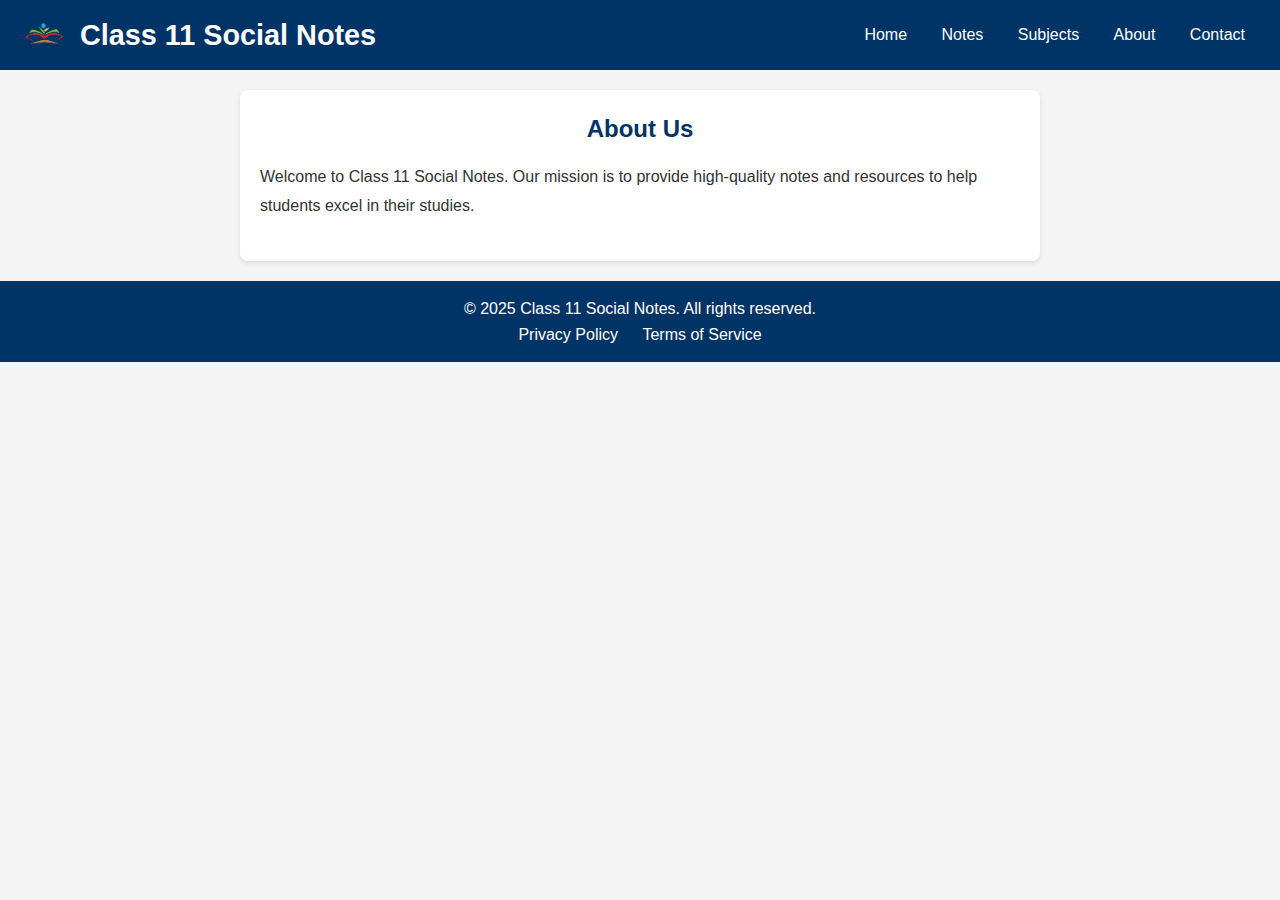
<file: about.html>
<!DOCTYPE html>
<html lang="en">
<head>
    <meta charset="UTF-8">
    <meta name="viewport" content="width=device-width, initial-scale=1.0">
    <meta name="description" content="About Class 11 Social Notes">
    <title>About - Class 11 Social Notes</title>
    <link rel="stylesheet" href="about.css">
</head>
<body>
    <header>
        <div class="logo">
            <img src="logo.png" alt="Class 11 Social Notes">
            <h1>Class 11 Social Notes</h1>
        </div>
        <nav>
            <ul>
                <li><a href="index.html">Home</a></li>
                <li><a href="notes.html">Notes</a></li>
                <li><a href="subjects.html">Subjects</a></li>
                <li><a href="about.html">About</a></li>
                <li><a href="contact.html">Contact</a></li>
            </ul>
        </nav>
    </header>

    <main>
        <section class="about">
            <h2>About Us</h2>
            <p>Welcome to Class 11 Social Notes. Our mission is to provide high-quality notes and resources to help students excel in their studies.</p>
        </section>
    </main>

    <footer>
        <p>&copy; 2025 Class 11 Social Notes. All rights reserved.</p>
        <ul>
            <li><a href="#">Privacy Policy</a></li>
            <li><a href="#">Terms of Service</a></li>
        </ul>
    </footer>
</body>
</html>
</file>
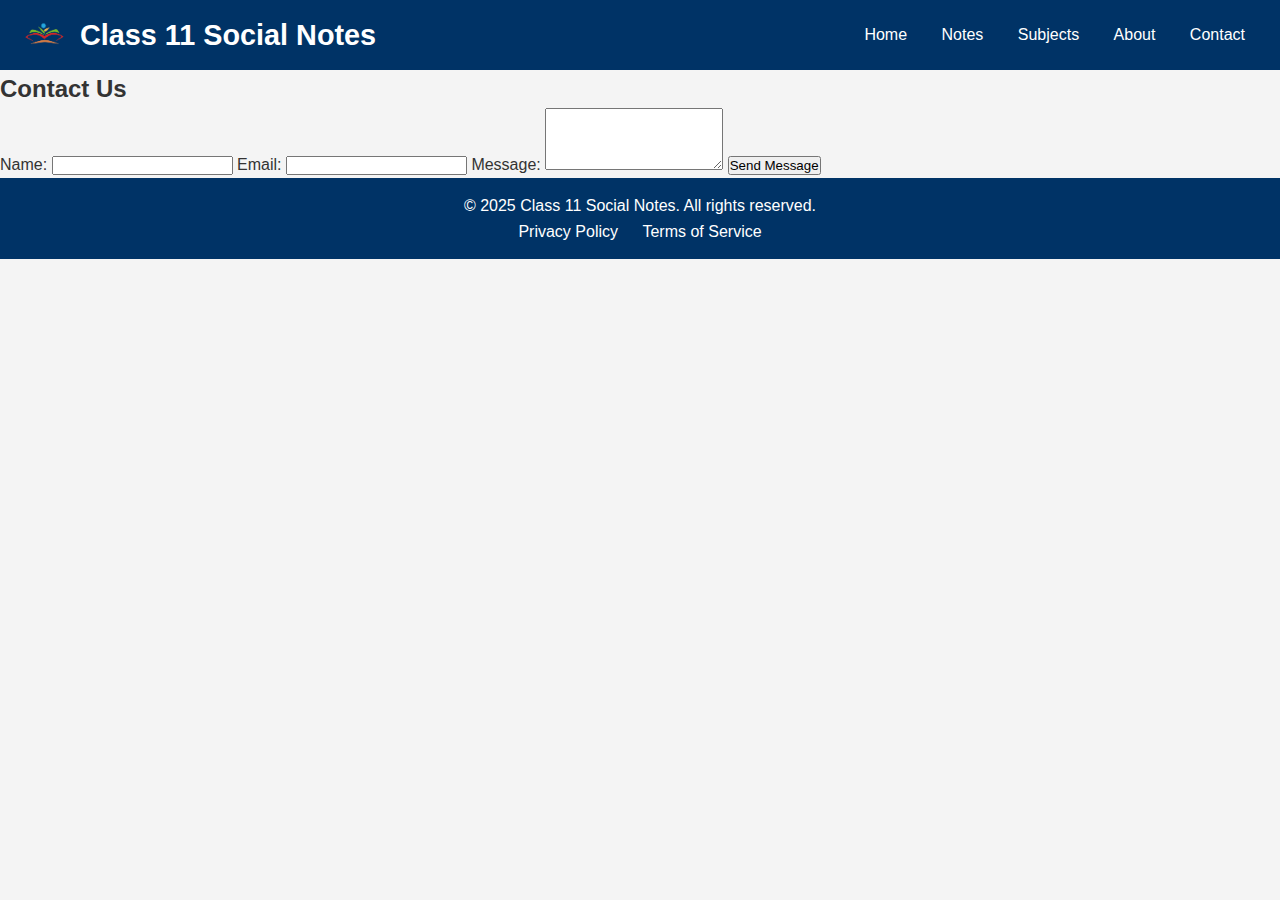
<file: contact.html>
<!DOCTYPE html>
<html lang="en">
<head>
    <meta charset="UTF-8">
    <meta name="viewport" content="width=device-width, initial-scale=1.0">
    <meta name="description" content="Contact Class 11 Social Notes">
    <title>Contact - Class 11 Social Notes</title>
    <link rel="stylesheet" href="contact.css">
</head>
<body>
    <header>
        <div class="logo">
            <img src="logo.png" alt="Class 11 Social Notes">
            <h1>Class 11 Social Notes</h1>
        </div>
        <nav>
            <ul>
                <li><a href="index.html">Home</a></li>
                <li><a href="notes.html">Notes</a></li>
                <li><a href="subjects.html">Subjects</a></li>
                <li><a href="about.html">About</a></li>
                <li><a href="contact.html">Contact</a></li>
            </ul>
        </nav>
    </header>

    <main>
        <section class="contact">
            <h2>Contact Us</h2>
            <form action="#" method="get">
                <label for="name">Name:</label>
                <input type="text" id="name" name="name" required>

                <label for="email">Email:</label>
                <input type="email" id="email" name="email" required>

                <label for="message">Message:</label>
                <textarea id="message" name="message" rows="4" required></textarea>

                <button type="submit">Send Message</button>
            </form>
        </section>
    </main>

    <footer>
        <p>&copy; 2025 Class 11 Social Notes. All rights reserved.</p>
        <ul>
            <li><a href="#">Privacy Policy</a></li>
            <li><a href="#">Terms of Service</a></li>
        </ul>
    </footer>
</body>
</html>
</file>
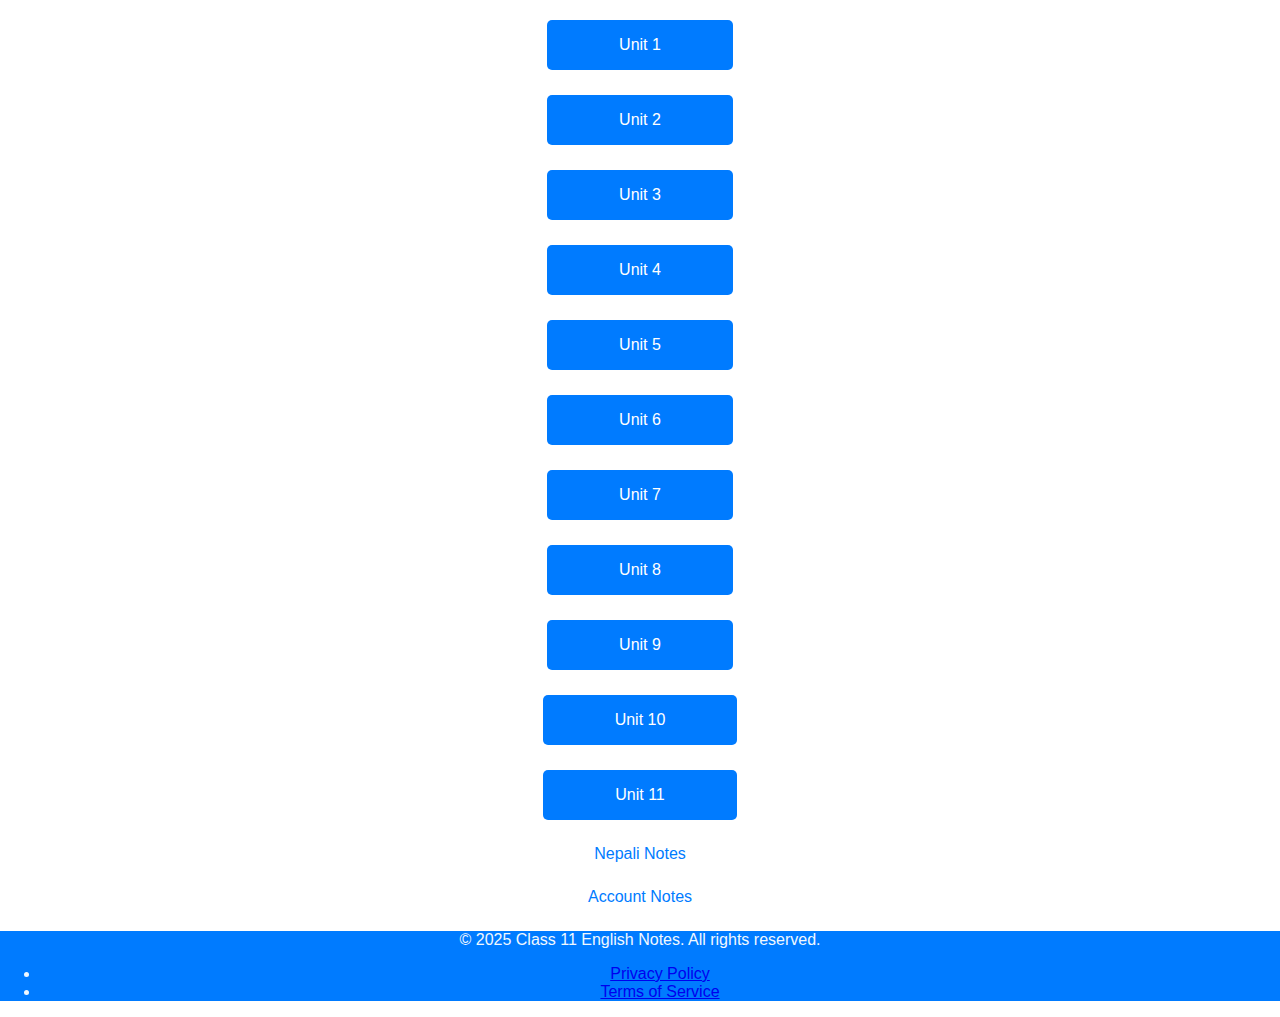
<file: english.html>
<!DOCTYPE html>
<html lang="en">
<head>
    <meta charset="UTF-8">
    <meta name="viewport" content="width=device-width, initial-scale=1.0">
    <meta name="description" content="Class 11 Social Studies Notes">
    <title>All Notes - Class 11 English Studies</title>
   
    <script>
        // Function to toggle visibility of content
        function toggleParagraph(unit) {
            const content = document.getElementById(unit);
            content.style.display = content.style.display === 'none' ? 'block' : 'none';
        }
    </script>
    <style>
        body {
            margin: 0;
            font-family: Arial, sans-serif;
        }

        .notes-grid {
            /* display: flex; */
            flex-direction: column;
            align-items: center;
            justify-content: center;
       
        }

        .note-item {
            text-align: center;
           
            padding: 5px 10px 5px 10px;
            margin: 15px 0;
        }

        .note-item pre {
            display: none;
        }

        .note-item button {
            padding: 16px 72px;
            font-size: 16px;
            cursor: pointer;
            background-color: #007BFF;
            color: white;
            border: none;
            border-radius: 5px;
            transition: background-color 0.3s;
        }

        .note-item button:hover {
            background-color: #0056b3;
        }

        .note-item a {
            text-decoration: none;
            color: #007BFF;
            font-size: 16px;
           
        }

        .note-item a:hover {
            text-decoration: underline;
        }

        footer {
            text-align: center;
            margin-top: 20px;
            background: #007BFF;
            color: aliceblue;
          
        }
    </style>
</head>
<body>
    <main>
        <section class="notes-listing">
            <div class="notes-grid">
                <!-- Unit 1 -->
                <div class="note-item">
                    <button onclick="toggleParagraph('unit1')">Unit 1</button>
                    <pre id="unit1"></pre>
                </div>

                <!-- Unit 2 -->
                <div class="note-item">
                    <button onclick="toggleParagraph('unit2')">Unit 2</button>
                    <pre id="unit2">UNIT 2.pdf</pre>
                    
                </div>

                <!-- Unit 3 -->
                <div class="note-item">
                    <button onclick="toggleParagraph('unit3')">Unit 3</button>
                    <pre id="unit3">UNIT 3.pdf</pre>
                </div>

                <!-- Unit 4 -->
                <div class="note-item">
                    <button onclick="toggleParagraph('unit4')">Unit 4</button>
                    <pre id="unit4">UNIT 4.pdf</pre>
                </div>

                <!-- Unit 5 -->
                <div class="note-item">
                    <button onclick="toggleParagraph('unit5')">Unit 5</button>
                    <pre id="unit5">UNIT 5.pdf</pre>
                </div>

                <!-- Unit 6 -->
                <div class="note-item">
                    <button onclick="toggleParagraph('unit6')">Unit 6</button>
                    <pre id="unit6">UNIT 6.pdf</pre>
                </div>

                <!-- Unit 7 -->
                <div class="note-item">
                    <button onclick="toggleParagraph('unit7')">Unit 7</button>
                    <pre id="unit7">UNIT 7.pdf</pre>
                </div>

                <!-- Unit 8 -->
                <div class="note-item">
                    <button onclick="toggleParagraph('unit8')">Unit 8</button>
                    <pre id="unit8">UNIT 8.pdf</pre>
                </div>

                <!-- Unit 9 -->
                <div class="note-item">
                    <button onclick="toggleParagraph('unit9')">Unit 9</button>
                    <pre id="unit9">UNIT 9.pdf</pre>
                </div>

                <!-- Unit 10 -->
                <div class="note-item">
                    <button onclick="toggleParagraph('unit10')">Unit 10</button>
                    <pre id="unit10">UNIT 10.pdf</pre>
                </div>

                <!-- Unit 11 -->
                <div class="note-item">
                    <button onclick="toggleParagraph('unit11')">Unit 11</button>
                    <pre id="unit11">UNIT 11.pdf</pre>
                </div>

                <div class="note-item">
                    <a href="nepali.html">Nepali Notes</a>
                </div>

                <div class="note-item">
                    <a href="account.html">Account Notes</a>
                </div>
            </div>
        </section>
    </main>

    <footer>
        <p>&copy; 2025 Class 11 English Notes. All rights reserved.</p>
        <ul>
            <li><a href="#" class="">Privacy Policy</a></li>
            <li><a href="#">Terms of Service</a></li>
        </ul>
    </footer>
</body>
</html>
</file>
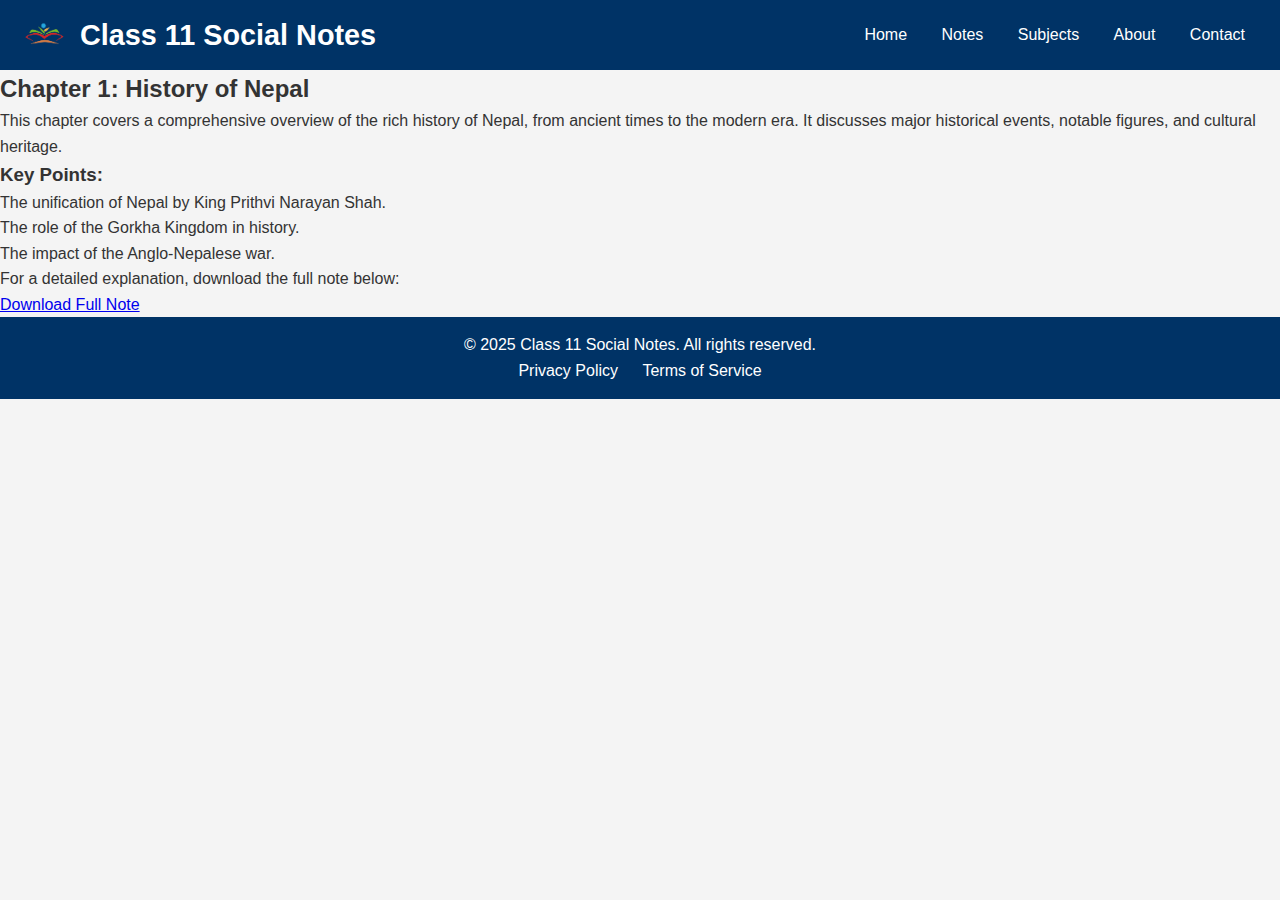
<file: note.html>
<!DOCTYPE html>
<html lang="en">
<head>
    <meta charset="UTF-8">
    <meta name="viewport" content="width=device-width, initial-scale=1.0">
    <meta name="description" content="Detailed Class 11 Social Studies Notes">
    <title>Note - Class 11 Social Studies</title>
    <link rel="stylesheet" href="note.css">
</head>
<body>
    <header>
        <div class="logo">
            <img src="logo.png" alt="Class 11 Social Notes">
            <h1>Class 11 Social Notes</h1>
        </div>
        <nav>
            <ul>
                <li><a href="index.html">Home</a></li>
                <li><a href="notes.html">Notes</a></li>
                <li><a href="subjects.html">Subjects</a></li>
                <li><a href="about.html">About</a></li>
                <li><a href="contact.html">Contact</a></li>
            </ul>
        </nav>
    </header>

    <main>
        <section class="note-detail">
            <h2>Chapter 1: History of Nepal</h2>
            <p>This chapter covers a comprehensive overview of the rich history of Nepal, from ancient times to the modern era. It discusses major historical events, notable figures, and cultural heritage.</p>
            <h3>Key Points:</h3>
            <ul>
                <li>The unification of Nepal by King Prithvi Narayan Shah.</li>
                <li>The role of the Gorkha Kingdom in history.</li>
                <li>The impact of the Anglo-Nepalese war.</li>
            </ul>
            <p>For a detailed explanation, download the full note below:</p>
            <a href="note.pdf" class="download-btn" download>Download Full Note</a>
        </section>
    </main>

    <footer>
        <p>&copy; 2025 Class 11 Social Notes. All rights reserved.</p>
        <ul>
            <li><a href="#">Privacy Policy</a></li>
            <li><a href="#">Terms of Service</a></li>
        </ul>
    </footer>
</body>
</html>
</file>
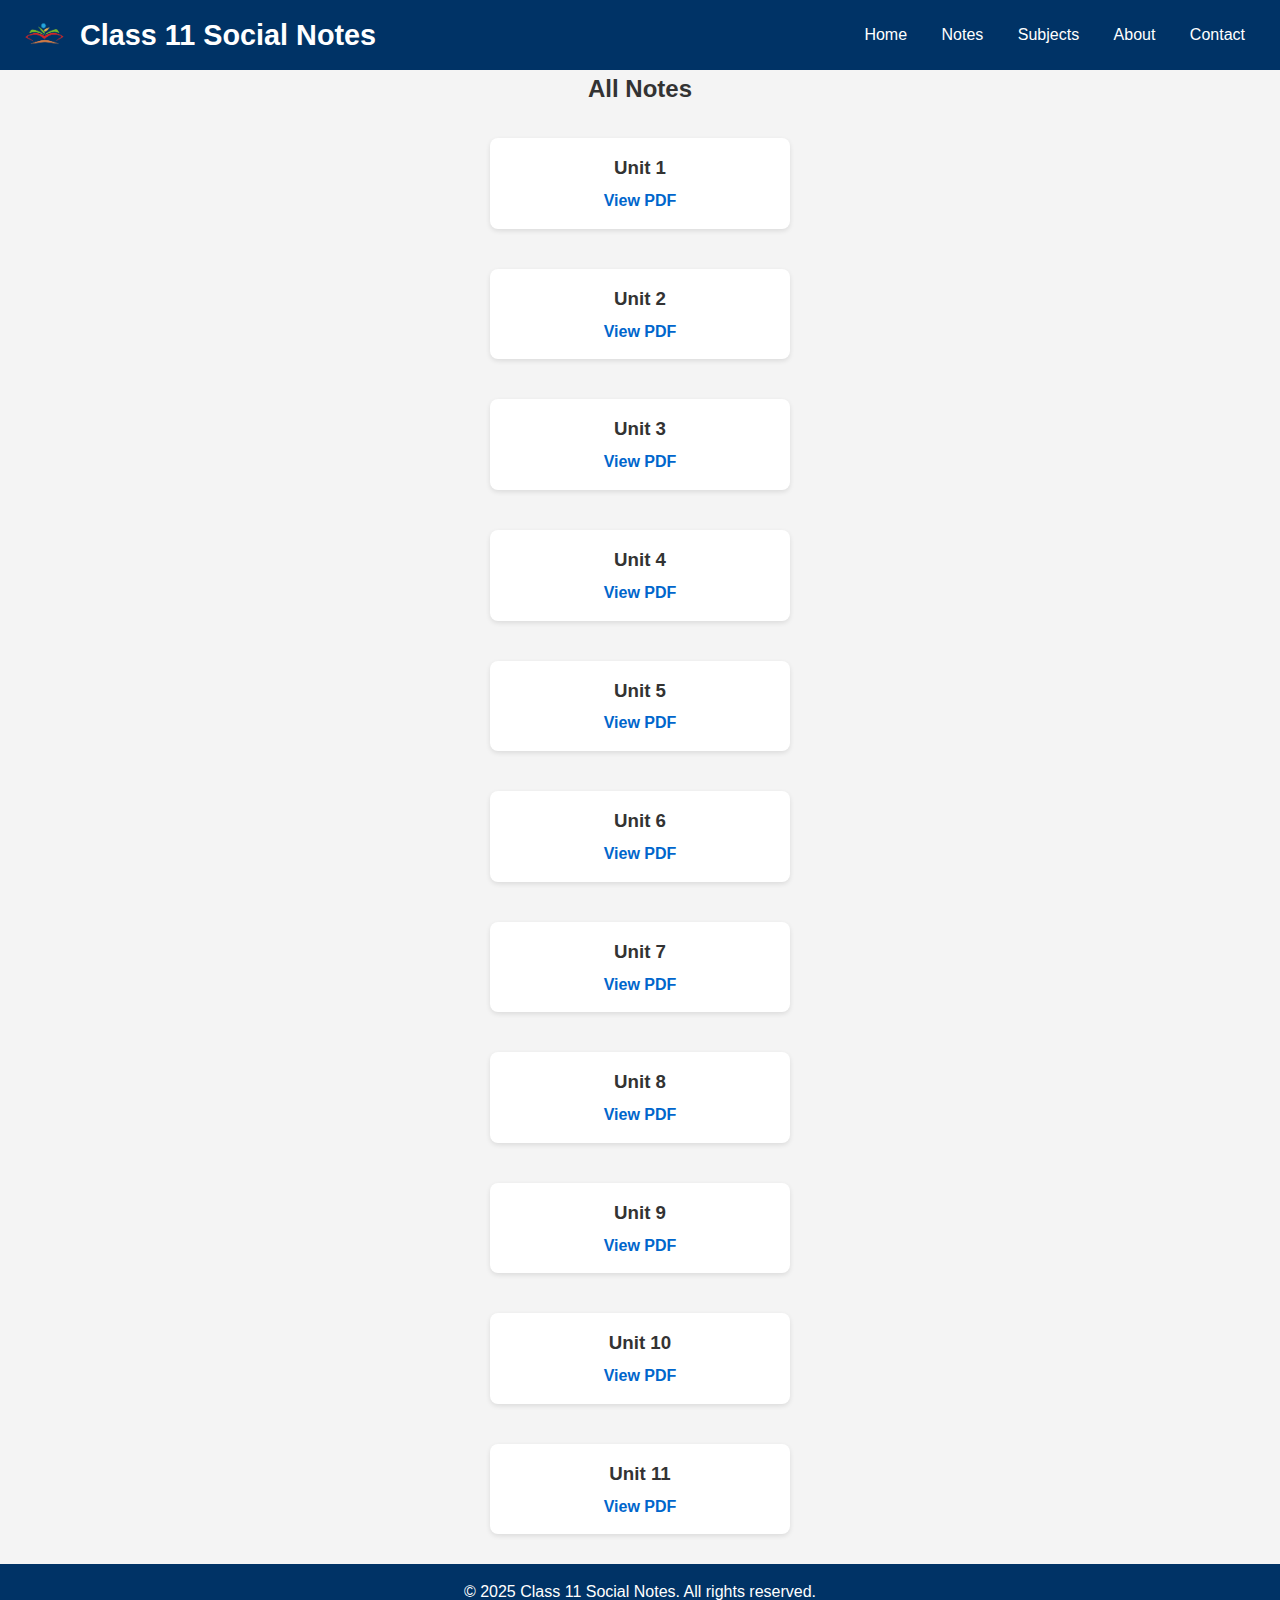
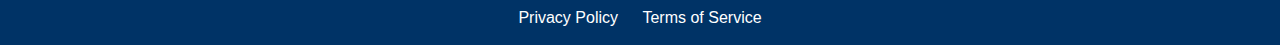
<file: notes.html>
<!DOCTYPE html>
<html lang="en">
<head>
    <meta charset="UTF-8">
    <meta name="viewport" content="width=device-width, initial-scale=1.0">
    <meta name="description" content="Class 11 Social Studies Notes">
    <title>All Notes - Class 11 Social Studies</title>
    <link rel="stylesheet" href="notes.css">
    <script>
        // Function to open the PDF viewer
        function openPDF(pdfPath) {
            const viewer = document.getElementById('pdf-viewer');
            const iframe = document.getElementById('pdf-iframe');

            // Set the iframe's source to the selected PDF
            iframe.src = pdfPath;

            // Display the PDF viewer
            viewer.style.display = 'block';
        }

        // Function to close the PDF viewer
        function closePDF() {
            const viewer = document.getElementById('pdf-viewer');
            const iframe = document.getElementById('pdf-iframe');

            // Hide the viewer and reset the iframe source
            viewer.style.display = 'none';
            iframe.src = '';
        }
    </script>
    <style>
        /* Full-Screen PDF Viewer Styles */
        #pdf-viewer {
            display: none;
            position: fixed;
            top: 0;
            left: 0;
            width: 100%;
            height: 100%;
            background-color: rgba(0, 0, 0, 0.95);
            z-index: 1000;
        }

        #pdf-iframe {
            width: 100%;
            height: 100%;
            border: none;
        }

        #close-button {
            position: absolute;
            top: 10px;
            right: 20px;
            background: none;
            color: white;
            font-size: 24px;
            border: none;
            cursor: pointer;
        }

        #close-button:hover {
            color: #cccccc;
        }

        .notes-grid {
            display: flex;
            flex-direction: column;
            align-items: center;
        }

        .note-item {
            margin: 10px 0;
            text-align: center;
        }

        .note-item h3 {
            margin-bottom: 5px;
        }
    </style>
</head>
<body>
    <header>
        <div class="logo">
            <img src="logo.png" alt="Class 11 Social Notes">
            <h1>Class 11 Social Notes</h1>
        </div>
        <nav>
            <ul>
                <li><a href="index.html">Home</a></li>
                <li><a href="notes.html">Notes</a></li>
                <li><a href="subjects.html">Subjects</a></li>
                <li><a href="about.html">About</a></li>
                <li><a href="contact.html">Contact</a></li>
            </ul>
        </nav>
    </header>

    <main>
        <section class="notes-listing">
            <h2 style="text-align: center;" >All Notes</h2>
            <div class="notes-grid">
                <!-- Unit 1 -->
                <div class="note-item">
                    <h3>Unit 1</h3>
                    <a href="#" onclick="openPDF('pdfs/UNIT 1.pdf')">View PDF</a>
                </div>

                <!-- Unit 2 -->
                <div class="note-item">
                    <h3>Unit 2</h3>
                    <a href="#" onclick="openPDF('pdfs/UNIT 2.pdf')">View PDF</a>
                </div>

                <!-- Unit 3 -->
                <div class="note-item">
                    <h3>Unit 3</h3>
                    <a href="#" onclick="openPDF('pdfs/UNIT 3.pdf')">View PDF</a>
                </div>

                <!-- Unit 4 -->
                <div class="note-item">
                    <h3>Unit 4</h3>
                    <a href="#" onclick="openPDF('pdfs/UNIT 4.pdf')">View PDF</a>
                </div>

                <!-- Unit 5 -->
                <div class="note-item">
                    <h3>Unit 5</h3>
                    <a href="#" onclick="openPDF('pdfs/UNIT 5.pdf')">View PDF</a>
                </div>

                <!-- Unit 6 -->
                <div class="note-item">
                    <h3>Unit 6</h3>
                    <a href="#" onclick="openPDF('pdfs/UNIT 6.pdf')">View PDF</a>
                </div>

                <!-- Unit 7 -->
                <div class="note-item">
                    <h3>Unit 7</h3>
                    <a href="#" onclick="openPDF('pdfs/UNIT 7.pdf')">View PDF</a>
                </div>

                <!-- Unit 8 -->
                <div class="note-item">
                    <h3>Unit 8</h3>
                    <a href="#" onclick="openPDF('pdfs/UNIT 8.pdf')">View PDF</a>
                </div>

                <!-- Unit 9 -->
                <div class="note-item">
                    <h3>Unit 9</h3>
                    <a href="#" onclick="openPDF('pdfs/UNIT 9.pdf')">View PDF</a>
                </div>

                <!-- Unit 10 -->
                <div class="note-item">
                    <h3>Unit 10</h3>
                    <a href="#" onclick="openPDF('pdfs/UNIT 10.pdf')">View PDF</a>
                </div>

                <!-- Unit 11 -->
                <div class="note-item">
                    <h3>Unit 11</h3>
                    <a href="#" onclick="openPDF('pdfs/UNIT 11.pdf')">View PDF</a>
                </div>
            </div>
        </section>
    </main>

    <footer>
        <p>&copy; 2025 Class 11 Social Notes. All rights reserved.</p>
        <ul>
            <li><a href="#">Privacy Policy</a></li>
            <li><a href="#">Terms of Service</a></li>
        </ul>
    </footer>

    <!-- Full-Screen PDF Viewer -->
    <div id="pdf-viewer">
        <button id="close-button" onclick="closePDF()">&times;</button>
        <iframe id="pdf-iframe"></iframe>
    </div>
</body>
</html>
</file>
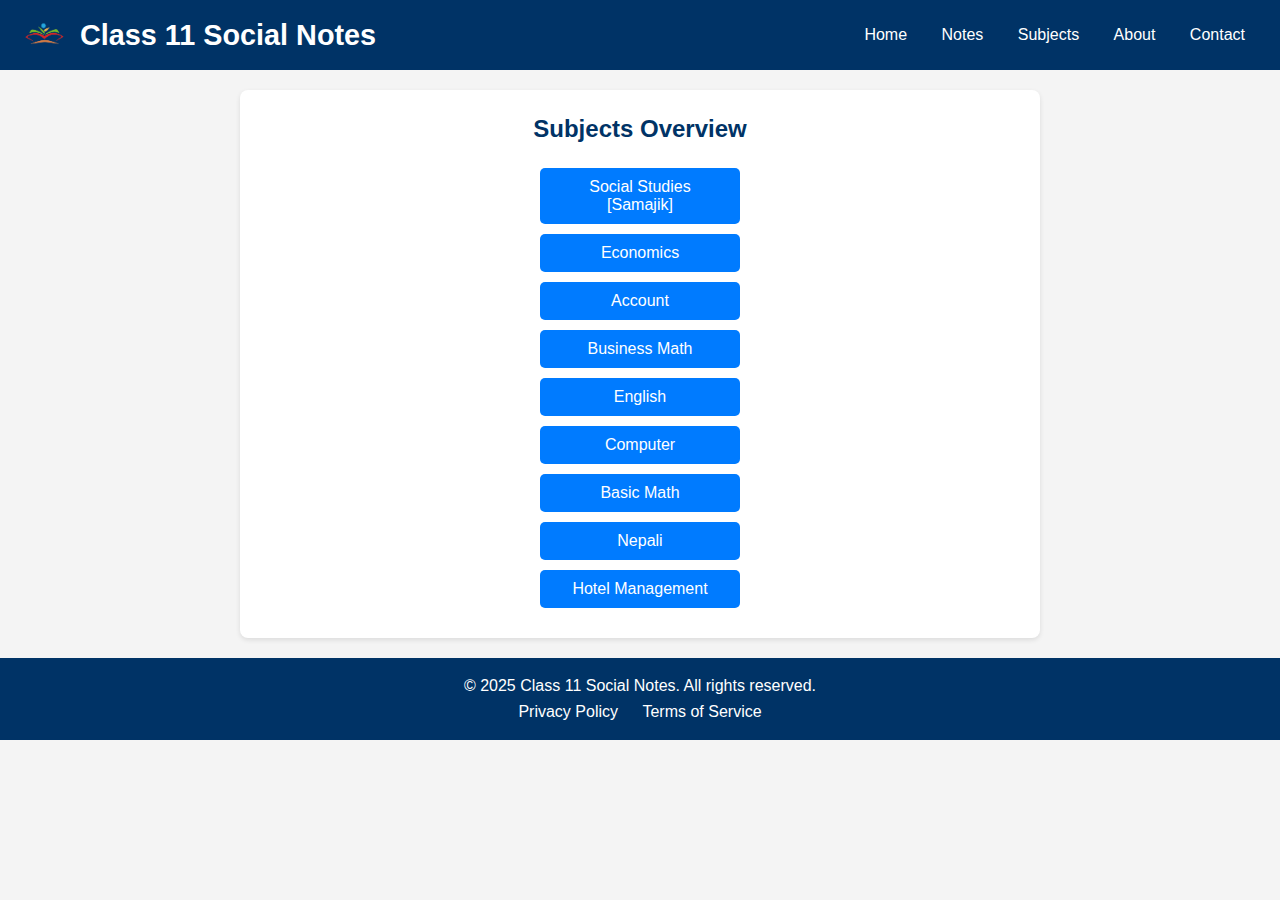
<file: subjects.html>
<!DOCTYPE html>
<html lang="en">
<head>
    <meta charset="UTF-8">
    <meta name="viewport" content="width=device-width, initial-scale=1.0">
    <meta name="description" content="Class 11 Subjects Overview">
    <title>Subjects - Class 11</title>
    <link rel="stylesheet" href="subjects.css">
    <style>
        /* Button styling */
        .subjects-list button {
            display: block;
            width: 200px;
            margin: 10px auto;
            padding: 10px 20px;
            font-size: 16px;
            text-align: center;
            color: #fff;
            background-color: #007BFF;
            border: none;
            border-radius: 5px;
            cursor: pointer;
            text-decoration: none;
        }

        .subjects-list button:hover {
            background-color: #0056b3;
        }
    </style>
</head>
<body>
    <header>
        <div class="logo">
            <img src="logo.png" alt="Class 11 Social Notes">
            <h1>Class 11 Social Notes</h1>
        </div>
        <nav>
            <ul>
                <li><a href="index.html">Home</a></li>
                <li><a href="notes.html">Notes</a></li>
                <li><a href="subjects.html">Subjects</a></li>
                <li><a href="about.html">About</a></li>
                <li><a href="contact.html">Contact</a></li>
            </ul>
        </nav>
    </header>

    <main>
        <section class="subjects-list">
            <h2>Subjects Overview</h2>
            <button onclick="location.href='notes.html'">Social Studies  [Samajik]</button>
            <button onclick="location.href='economics.html'">Economics</button>
            <button onclick="location.href='account.html'">Account</button>
            <button onclick="location.href='businessmath.html'">Business Math</button>
            <button onclick="location.href='english.html'">English</button>
            <button onclick="location.href='computer.html'">Computer</button>
            <button onclick="location.href='basicmath.html'">Basic Math</button>
            <button onclick="location.href='nepali.html'">Nepali</button>
            <button onclick="location.href='hm.html'">Hotel Management</button>
        </section>
    </main>

    <footer>
        <p>&copy; 2025 Class 11 Social Notes. All rights reserved.</p>
        <ul>
            <li><a href="#">Privacy Policy</a></li>
            <li><a href="#">Terms of Service</a></li>
        </ul>
    </footer>
</body>
</html>
</file>
<file: about.css>
/* Reset and General Styling */
@import url('styles.css');

/* About Section */
.about {
    max-width: 800px;
    margin: 20px auto;
    padding: 20px;
    background: white;
    border-radius: 8px;
    box-shadow: 0 2px 5px rgba(0, 0, 0, 0.1);
}

.about h2 {
    color: #003366;
    margin-bottom: 15px;
    text-align: center;
}

.about p {
    line-height: 1.8;
    margin-bottom: 20px;
}
</file>
<file: contact.css>
/* Reset and General Styling */
@import url('styles.css');

/* Contact Form */
.contact-form {
    max-width: 500px;
    margin: 20px auto;
    padding: 20px;
    background: white;
    border-radius: 8px;
    box-shadow: 0 2px 5px rgba(0, 0, 0, 0.1);
}

.contact-form h2 {
    color: #003366;
    margin-bottom: 15px;
    text-align: center;
}

.contact-form label {
    display: block;
    margin-bottom: 5px;
    font-weight: bold;
}

.contact-form input,
.contact-form textarea,
.contact-form button {
    width: 100%;
    margin-bottom: 15px;
    padding: 10px;
    border: 1px solid #ccc;
    border-radius: 5px;
    font-size: 1rem;
}

.contact-form button {
    background: #003366;
    color: white;
    border: none;
    cursor: pointer;
}

.contact-form button:hover {
    background: #00509e;
}
</file>
<file: note.css>
/* Reset and General Styling */
@import url('styles.css');

/* Note Details */
.note-details {
    max-width: 800px;
    margin: 20px auto;
    background: white;
    padding: 20px;
    border-radius: 8px;
    box-shadow: 0 2px 5px rgba(0, 0, 0, 0.1);
}

.note-details h2 {
    color: #003366;
    margin-bottom: 15px;
}

.note-details p {
    line-height: 1.8;
    margin-bottom: 20px;
}

.note-details a {
    display: inline-block;
    padding: 10px 15px;
    background: #003366;
    color: white;
    border-radius: 5px;
    text-decoration: none;
    margin-top: 10px;
}

.note-details a:hover {
    background: #00509e;
}
</file>
<file: notes.css>
/* Reset and General Styling */
@import url('styles.css');

/* Notes Grid */
.notes-grid {
    display: flex;
    flex-wrap: wrap;
    gap: 20px;
    padding: 20px;
    justify-content: center;
}

.note-item {
    background: white;
    padding: 15px;
    border-radius: 8px;
    box-shadow: 0 2px 5px rgba(0, 0, 0, 0.1);
    width: calc(33.333% - 20px);
    max-width: 300px;
    text-align: left;
}

.note-item h3 a {
    font-weight: bold;
    font-size: 1.2rem;
    color: #003366;
}

.note-item p {
    margin: 10px 0;
}

.note-item a {
    color: #0066cc;
    font-weight: bold;
    text-decoration: none;
}

.note-item a:hover {
    text-decoration: underline;
}
</file>
<file: subjects.css>
/* Reset and General Styling */
@import url('styles.css');

/* Subjects List */
.subjects-list {
    max-width: 800px;
    margin: 20px auto;
    padding: 20px;
    background: white;
    border-radius: 8px;
    box-shadow: 0 2px 5px rgba(0, 0, 0, 0.1);
}

.subjects-list h2 {
    color: #003366;
    margin-bottom: 20px;
    text-align: center;
}

.subjects-list ul {
    list-style: none;
    padding: 0;
    text-align: center;
}

.subjects-list ul li {
    margin: 10px 0;
    font-size: 1.2rem;
}

.subjects-list ul li a {
    color: #003366;
    text-decoration: none;
    font-weight: bold;
}

.subjects-list ul li a:hover {
    text-decoration: underline;
}
</file>
